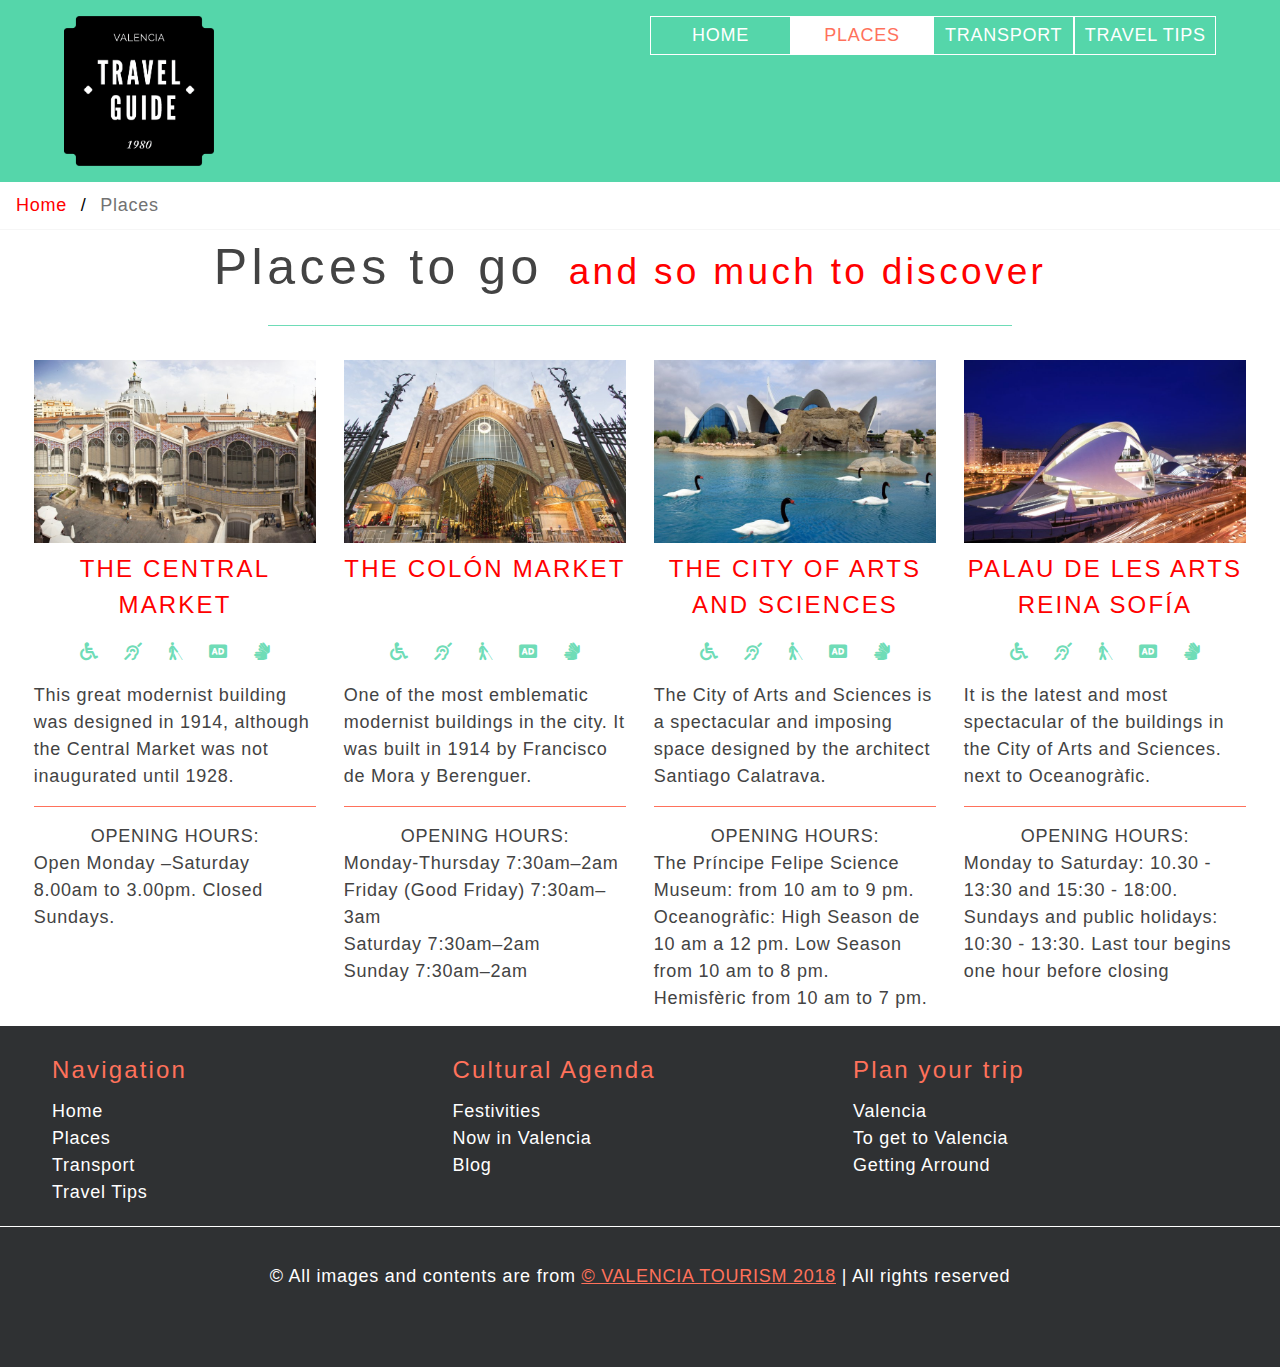
<file: places.html>
<!DOCTYPE html>
<html lang="en">
  <head>
    <meta charset="UTF-8" />
    <meta name="viewport" content="width=device-width, initial-scale=1.0" />
    <meta http-equiv="X-UA-Compatible" content="ie=edge" />
    <title>Places</title>
    <link
      href="https://fonts.googleapis.com/css?family=Roboto:300"
      rel="stylesheet"
    />
    <link
      rel="stylesheet"
      href="https://use.fontawesome.com/releases/v5.5.0/css/all.css"
    />
    <link rel="stylesheet" href="css/main.css" />
  </head>

  <body>
    <div class="main_wrapper">
      <!-- header area -->
      <header class="header_top">
        <div class="wrapper">
          <a href="./"
            ><img
              class="header_logo"
              src="media/logo-header.png"
              alt="Travel Guide Logo"
          /></a>
          <div class="main_nav">
            <nav class="nav">
              <ul>
                <li><a href="./">Home</a></li>
                <li><a class="current" href="places.html">Places</a></li>
                <li><a href="transport.html">Transport</a></li>
                <li><a href="tips.html">Travel Tips</a></li>
              </ul>
            </nav>
          </div>
        </div>
      </header>
      <!-- End of header area -->

      <!-- Breadcrums -->
      <div class="breadcrumbs">
        <ul class="breadcrumb">
          <li><a href="./">Home</a></li>
          <li>Places</li>
        </ul>
      </div>
      <!-- End of Breadcrums -->

      <!-- Places  -->
      <div class="places">
        <div class="inner_card">
          <h1>Places to go</h1>
          <h2><span class="inner_card">and so much to discover</span></h2>
          <div class="separator"></div>

          <div class="row1">
            <div class="place_col1">
              <div class="place">
                <img src="media/mcdocentral.jpg" alt="" />
                <div class="title">
                  <h3>THE CENTRAL MARKET</h3>
                </div>
                <div class="icons_acess">
                  <!-- <i class="fas fa-star"></i> -->
                  <i class="fas fa-wheelchair"> </i>
                  <i class="fas fa-deaf"> </i>
                  <i class="fas fa-blind"> </i>
                  <i class="fas fa-audio-description"> </i>
                  <i class="fas fa-sign-language"> </i>
                </div>

                <p class="card_txt">
                  This great modernist building was designed in 1914, although
                  the Central Market was not inaugurated until 1928.
                </p>
                <div class="opentimes">
                  <strong>OPENING HOURS:</strong>
                  <p class="card_txt">
                    Open Monday –Saturday 8.00am to 3.00pm. Closed Sundays.
                  </p>
                </div>
              </div>
            </div>

            <div class="place_col2">
              <div class="place">
                <img src="media/colonmarket.jpg" alt="" />
                <div class="title">
                  <h3>THE COLÓN MARKET</h3>
                </div>
                <div class="icons_acess">
                  <i class="fas fa-wheelchair"> </i>
                  <i class="fas fa-deaf"> </i>
                  <i class="fas fa-blind"> </i>
                  <i class="fas fa-audio-description"> </i>
                  <i class="fas fa-sign-language"> </i>
                </div>
                <p class="card_txt">
                  One of the most emblematic modernist buildings in the city. It
                  was built in 1914 by Francisco de Mora y Berenguer.
                </p>
                <div class="opentimes">
                  <strong>OPENING HOURS:<br /></strong>
                  <p class="card_txt">
                    Monday-Thursday 7:30am–2am<br />

                    Friday (Good Friday) 7:30am–3am <br />

                    Saturday 7:30am–2am <br />
                    Sunday 7:30am–2am
                  </p>
                </div>
              </div>
            </div>
            <div class="place_col3">
              <div class="place">
                <img src="media/cityciences.jpg" alt="" />
                <div class="title">
                  <h3>THE CITY OF ARTS AND SCIENCES</h3>
                </div>
                <div class="icons_acess">
                  <!-- <i class="fas fa-star"></i> -->
                  <i class="fas fa-wheelchair"> </i>
                  <i class="fas fa-deaf"> </i>
                  <i class="fas fa-blind"> </i>
                  <i class="fas fa-audio-description"> </i>
                  <i class="fas fa-sign-language"> </i>
                </div>
                <p class="card_txt">
                  The City of Arts and Sciences is a spectacular and imposing
                  space designed by the architect Santiago Calatrava.
                </p>
                <div class="opentimes">
                  <strong>OPENING HOURS:<br /></strong>
                  <p class="card_txt">
                    The Príncipe Felipe Science Museum: from 10 am to 9 pm.<br />
                    Oceanogràfic: High Season de 10 am a 12 pm. Low Season from
                    10 am to 8 pm. <br />
                    Hemisfèric from 10 am to 7 pm.
                  </p>
                </div>
              </div>
            </div>
            <div class="place_col4">
              <div class="place">
                <img src="media/palaudelesartes.jpg" alt="" />
                <div class="title">
                  <h3>PALAU DE LES ARTS REINA SOFÍA</h3>
                </div>
                <div class="icons_acess">
                  <!-- <i class="fas fa-star"></i> -->
                  <i class="fas fa-wheelchair"> </i>
                  <i class="fas fa-deaf"> </i>
                  <i class="fas fa-blind"> </i>
                  <i class="fas fa-audio-description"> </i>
                  <i class="fas fa-sign-language"> </i>
                </div>
                <p class="card_txt">
                  It is the latest and most spectacular of the buildings in the
                  City of Arts and Sciences. next to Oceanogràfic.
                </p>
                <div class="opentimes">
                  <strong>OPENING HOURS:<br /></strong>
                  <p class="card_txt">
                    Monday to Saturday: 10.30 - 13:30 and 15:30 - 18:00. Sundays
                    and public holidays: 10:30 - 13:30. Last tour begins one
                    hour before closing
                  </p>
                </div>
              </div>
            </div>
          </div>
        </div>
      </div>
      <!-- footer area -->
      <footer>
        <div id="footer_container">
          <div class="left_col">
            <h3>Navigation</h3>
            <ul>
              <li><a href="#">Home</a></li>
              <li><a href="#">Places</a></li>
              <li><a href="#">Transport</a></li>
              <li><a href="#">Travel Tips</a></li>
            </ul>
          </div>
          <div class="center_col">
            <h3>Cultural Agenda</h3>
            <ul>
              <li><a href="#">Festivities</a></li>
              <li><a href="#">Now in Valencia</a></li>
              <li><a href="#">Blog</a></li>
            </ul>
          </div>
          <div class="right_col">
            <h3>Plan your trip</h3>
            <ul>
              <li><a href="#">Valencia</a></li>
              <li><a href="#">To get to Valencia</a></li>
              <li><a href="#">Getting Arround</a></li>
            </ul>
          </div>
        </div>
        <div class="botton_footer">
          <p>
            &copy; All images and contents are from
            <a href="https://www.visitvalencia.com/en#"
              >© VALENCIA TOURISM 2018</a
            >
            | All rights reserved
          </p>
        </div>
      </footer>
    </div>
  </body>
</html>
</file>
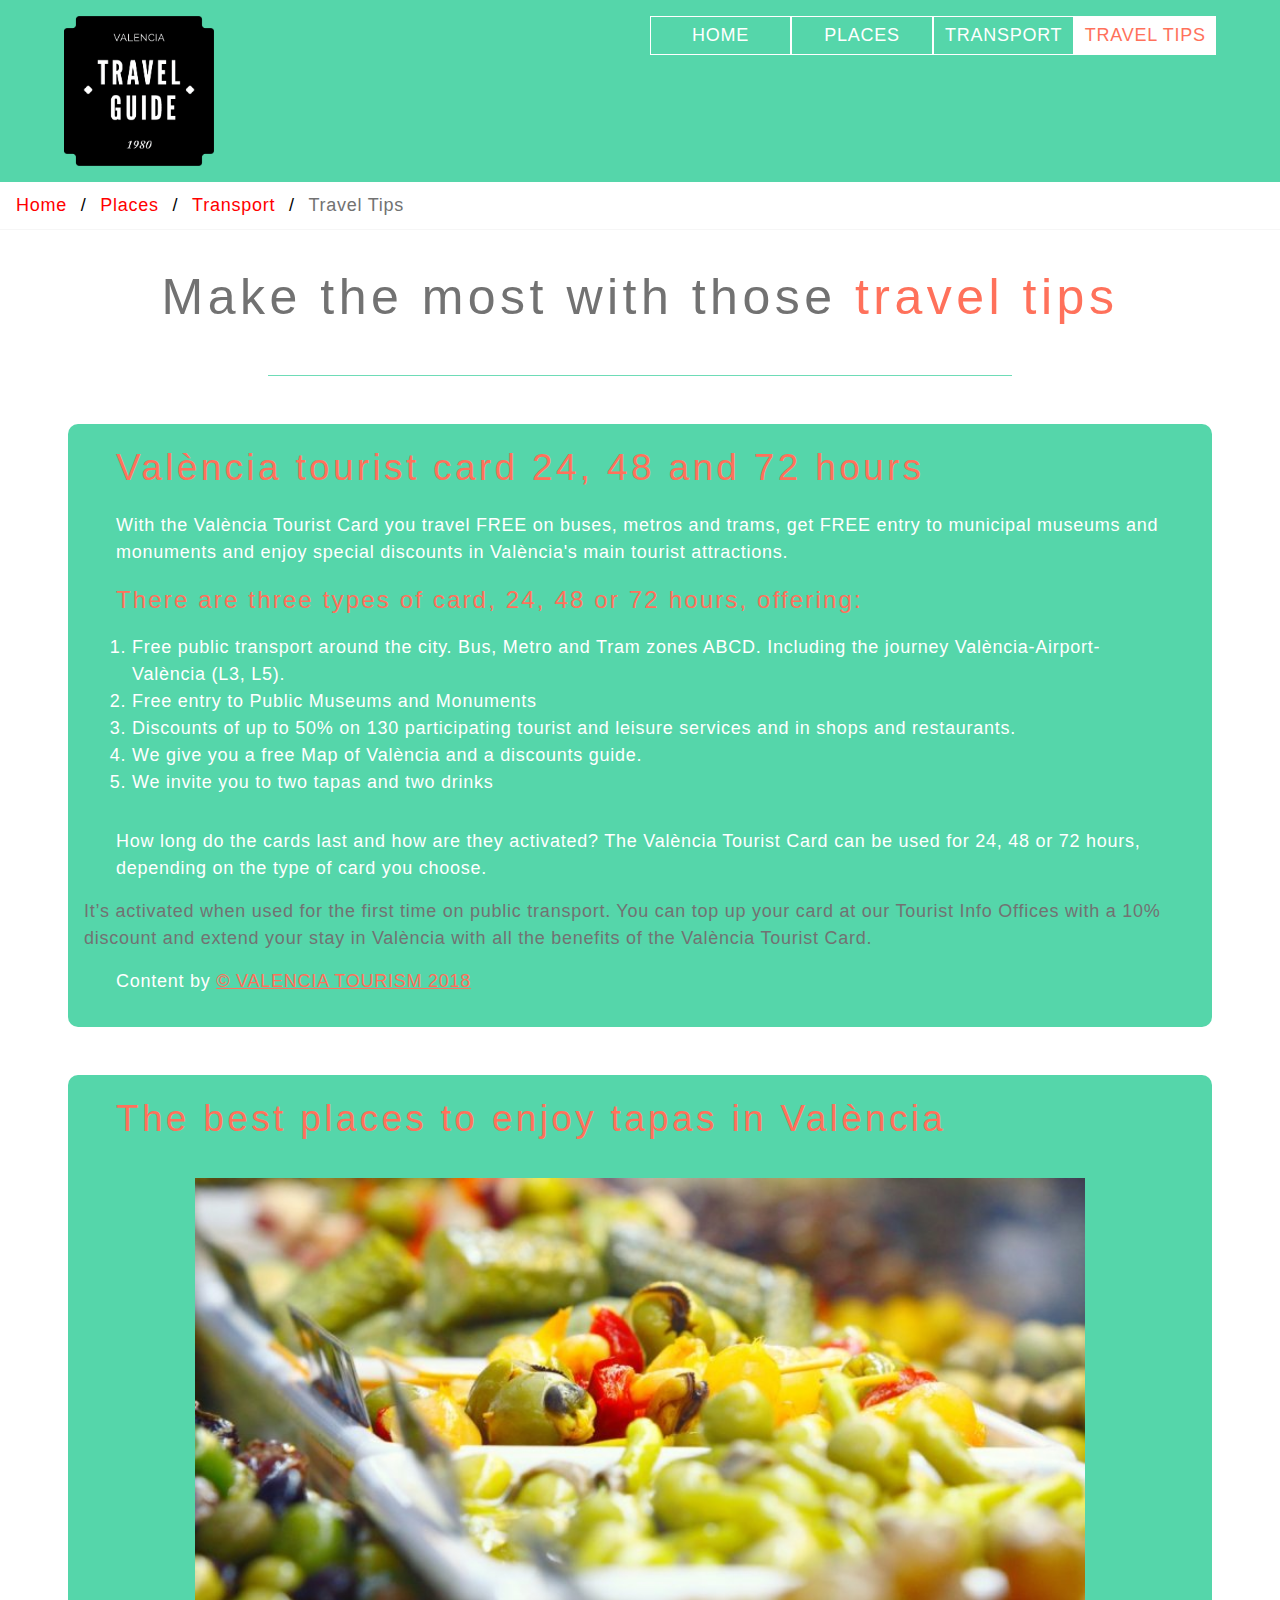
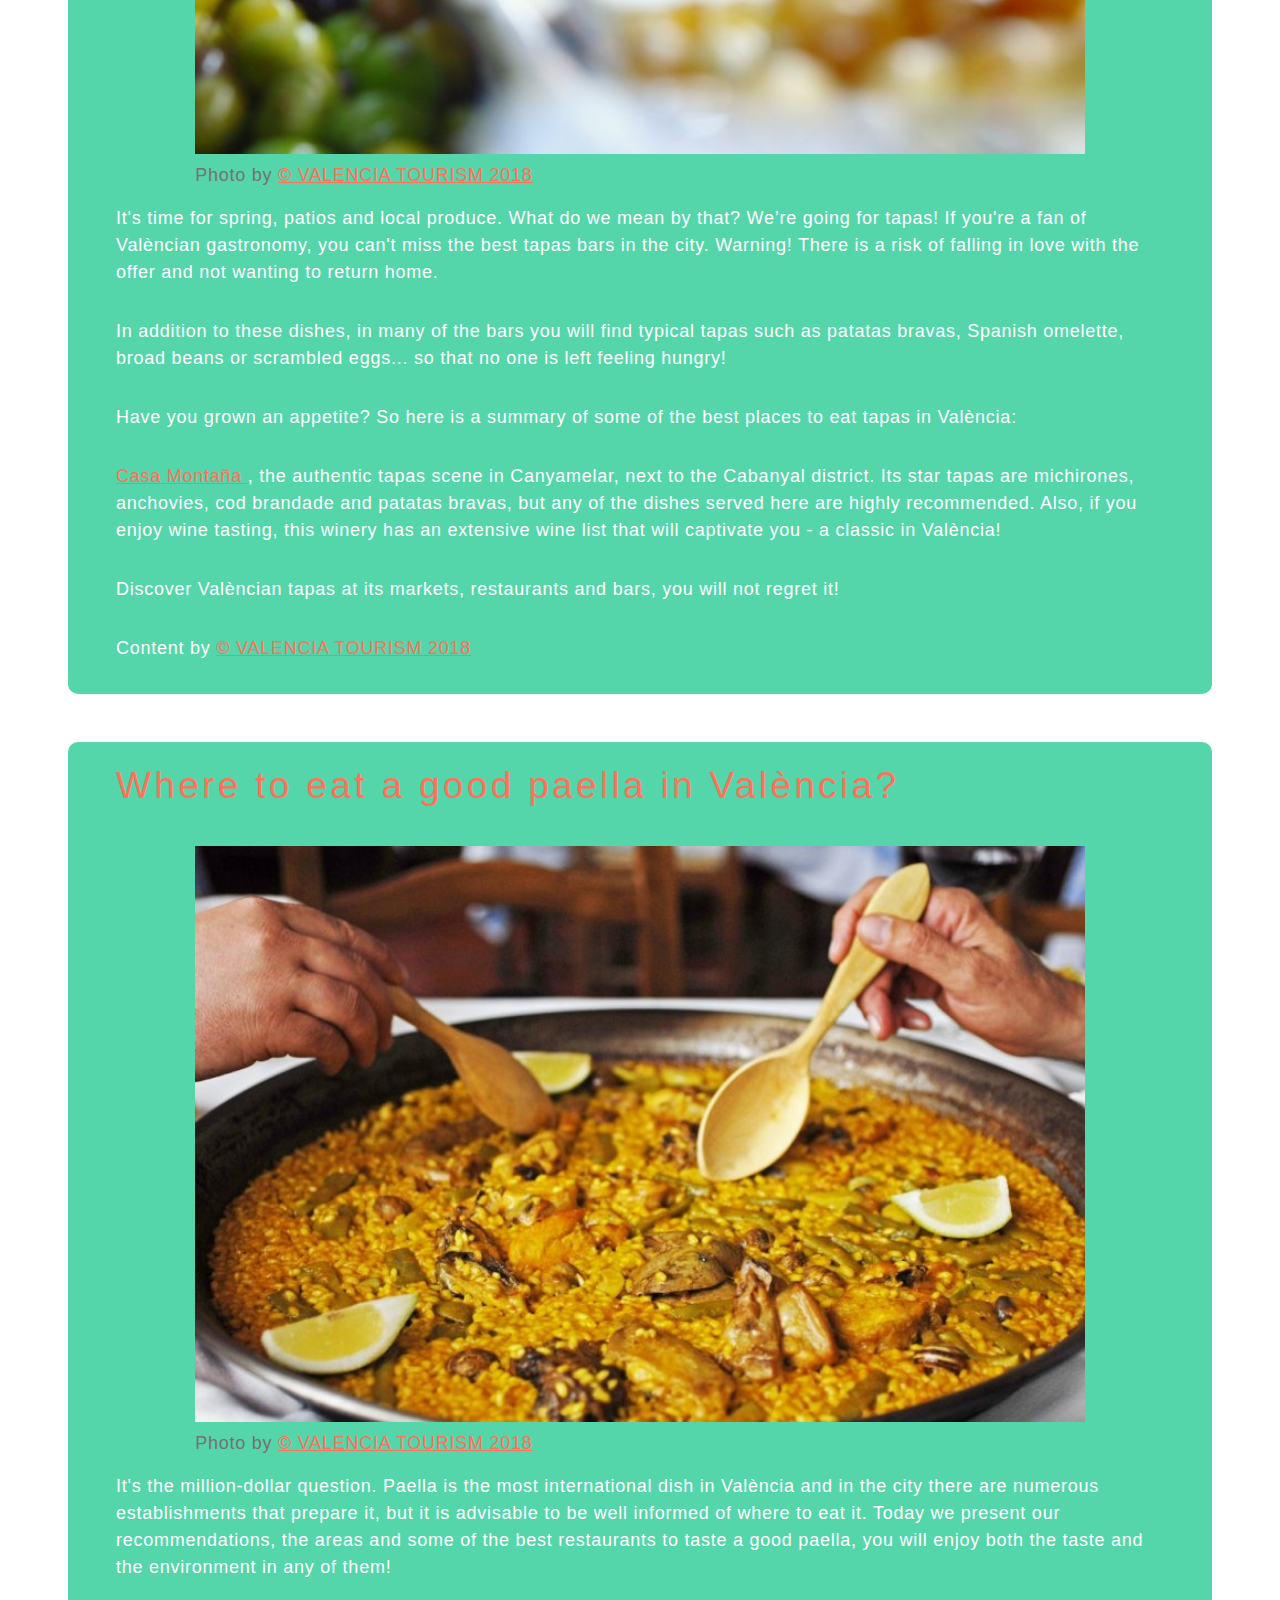
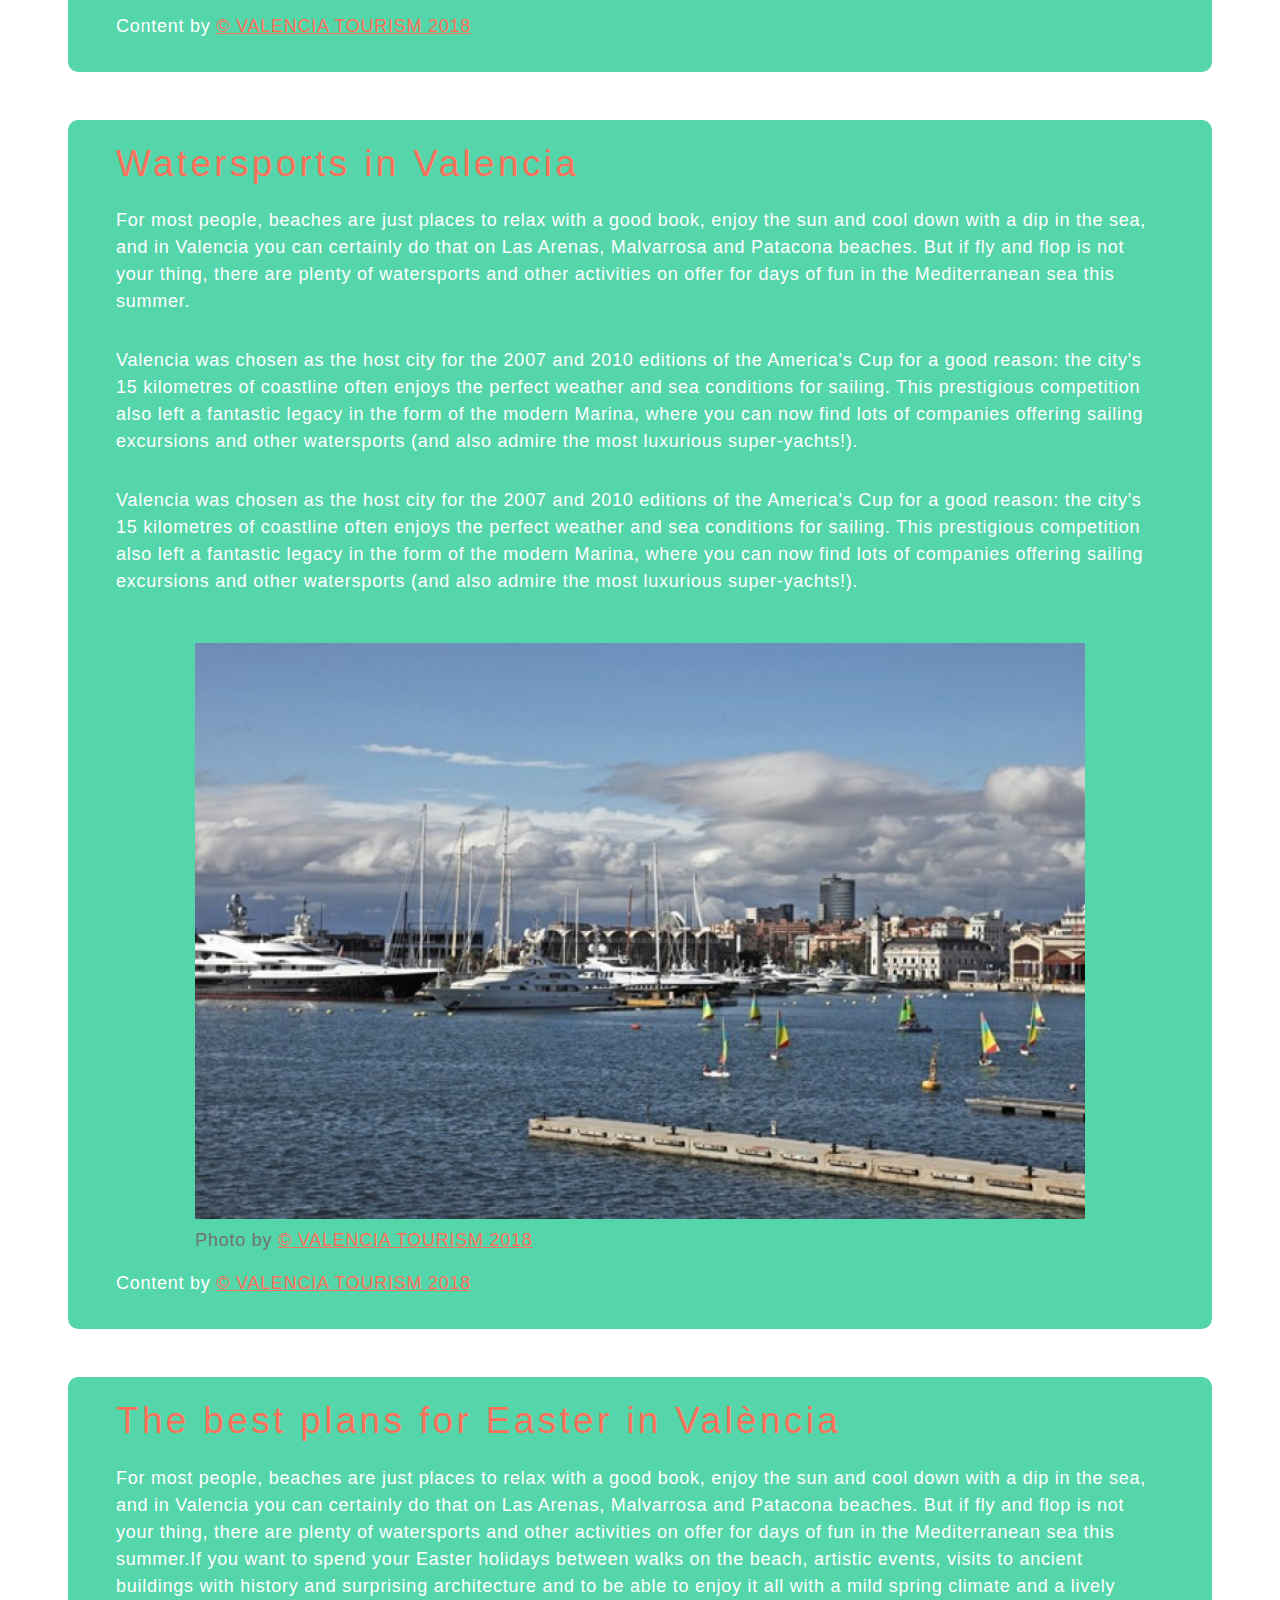
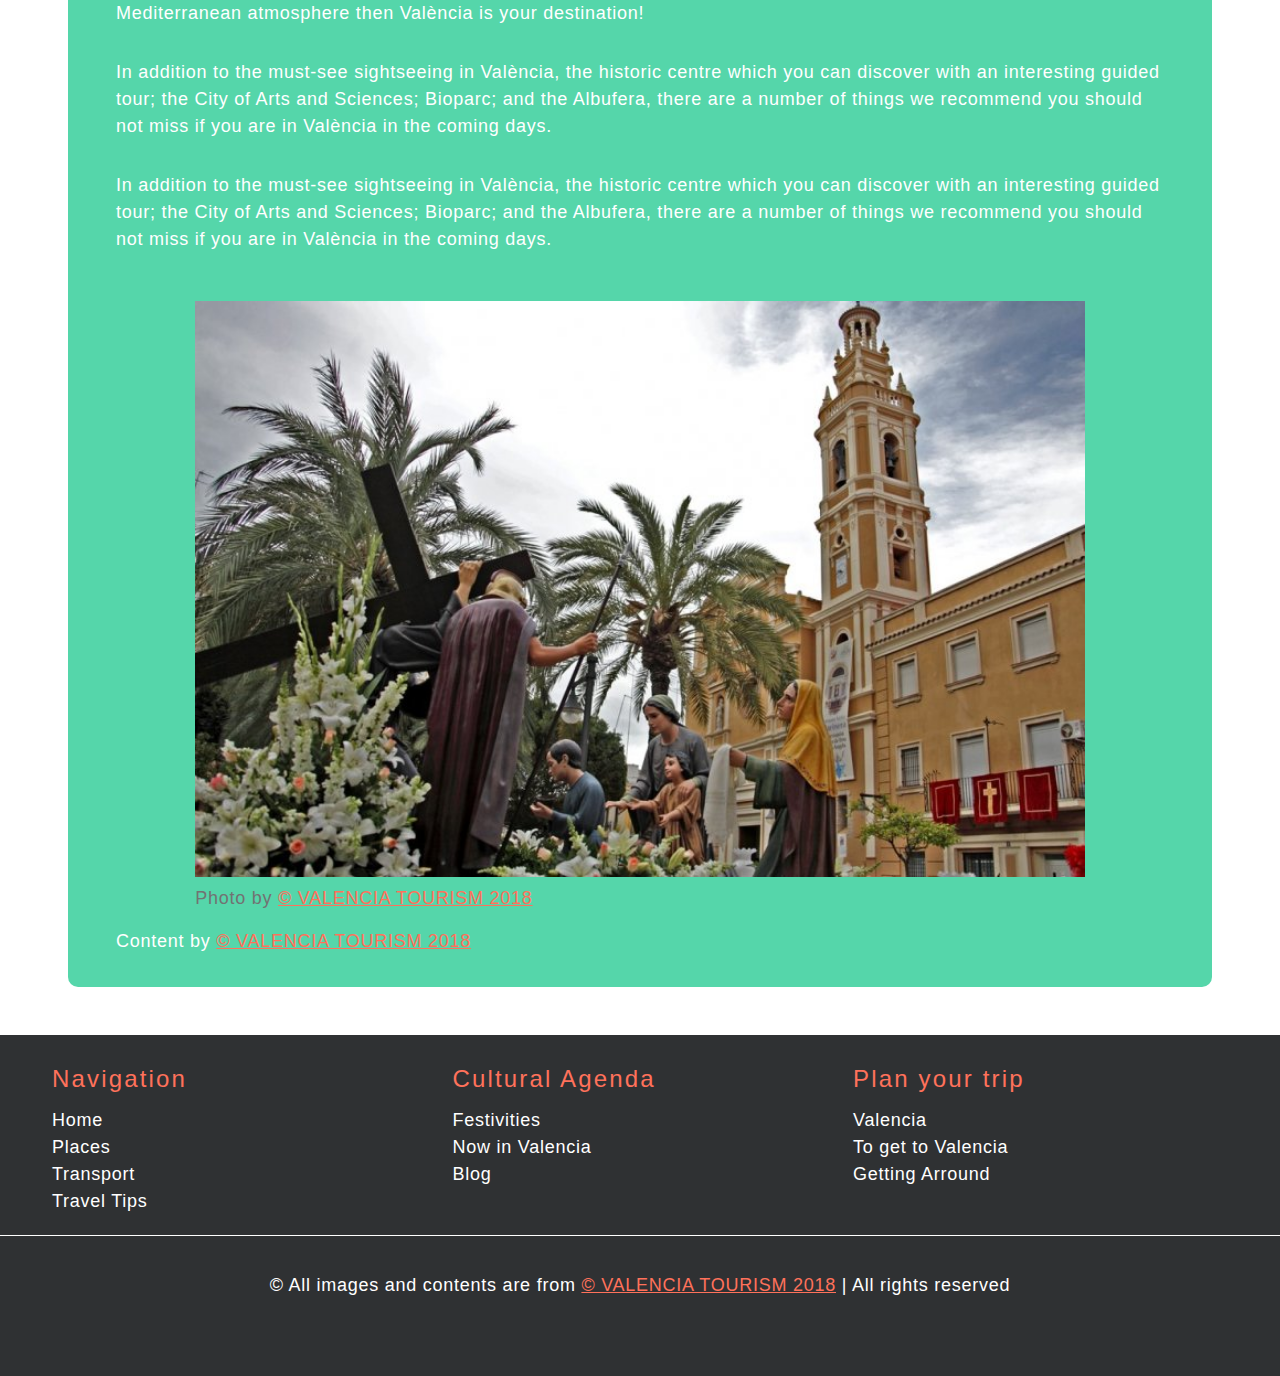
<file: tips.html>
<!DOCTYPE html>
<html lang="en">
  <head>
    <meta charset="UTF-8" />
    <meta name="viewport" content="width=device-width, initial-scale=1.0" />
    <meta http-equiv="X-UA-Compatible" content="ie=edge" />
    <title>Travel Tips</title>
    <link
      href="https://fonts.googleapis.com/css?family=Roboto:300"
      rel="stylesheet"
    />
    <link
      rel="stylesheet"
      href="https://use.fontawesome.com/releases/v5.5.0/css/all.css"
    />
    <link rel="stylesheet" href="css/main.css" />
  </head>

  <body>
    <div class="main_wrapper">
      <!-- header area -->
      <header class="header_top">
        <div class="wrapper">
          <a href="./"
            ><img
              class="header_logo"
              src="media/logo-header.png"
              alt="Travel Guide Logo"
          /></a>
          <div class="main_nav">
            <nav class="nav">
              <ul>
                <li><a href="./">Home</a></li>
                <li><a href="places.html">Places</a></li>
                <li><a href="transport.html">Transport</a></li>
                <li><a class="current" href="tips.html">Travel Tips</a></li>
              </ul>
            </nav>
          </div>
        </div>
      </header>
      <!-- End of header area -->

      <!-- Breadcrums -->
      <div class="breadcrumbs">
        <ul class="breadcrumb">
          <li><a href="./">Home</a></li>
          <li><a href="places.html">Places</a></li>
          <li><a href="tips.html">Transport</a></li>
          <li>Travel Tips</li>
        </ul>
      </div>
      <!-- End of Breadcrumbs -->

      <!-- Main content -->
      <div class="mid_container_wrapper">
        <main class="mid_container">
          <section class="tips">
            <header class="tip">
              <h1>
                Make the most with those
                <span class="colortxt">travel tips</span>
              </h1>
            </header>
            <div class="separator"></div>
            <section class="tip_body">
              <h2>València tourist card 24, 48 and 72 hours</h2>

              <p>
                With the València Tourist Card you travel FREE on buses, metros
                and trams, get FREE entry to municipal museums and monuments and
                enjoy special discounts in València's main tourist attractions.
              </p>

              <h3>
                There are three types of card, 24, 48 or 72 hours, offering:
              </h3>
              <ol>
                <li>
                  Free public transport around the city. Bus, Metro and Tram
                  zones ABCD. Including the journey València-Airport-València
                  (L3, L5).
                </li>
                <li>Free entry to Public Museums and Monuments</li>
                <li>
                  Discounts of up to 50% on 130 participating tourist and
                  leisure services and in shops and restaurants.
                </li>
                <li>
                  We give you a free Map of València and a discounts guide.
                </li>
                <li>We invite you to two tapas and two drinks</li>
              </ol>

              <p>
                How long do the cards last and how are they activated?​ The
                València Tourist Card can be used for 24, 48 or 72 hours,
                depending on the type of card you choose.
              </p>
              It’s activated when used for the first time on public transport.
              You can top up your card at our Tourist Info Offices with a 10%
              discount and extend your stay in València with all the benefits of
              the València Tourist Card.
              <p>
                Content by
                <a href="https://www.visitvalencia.com/en#"
                  >© VALENCIA TOURISM 2018</a
                >
              </p>
            </section>
            <section class="tip_body">
              <h2>The best places to enjoy tapas in València</h2>
              <figure>
                <img src="media/salazones-vv-04266_1024.jpg" alt="salazones" />
                <figcaption>
                  Photo by
                  <a href="https://www.visitvalencia.com/en#"
                    >© VALENCIA TOURISM 2018</a
                  >
                </figcaption>
              </figure>
              <p>
                It's time for spring, patios and local produce. What do we mean
                by that? We’re going for tapas! If you're a fan of Valèncian
                gastronomy, you can't miss the best tapas bars in the city.
                Warning! There is a risk of falling in love with the offer and
                not wanting to return home.
              </p>

              <p>
                In addition to these dishes, in many of the bars you will find
                typical tapas such as patatas bravas, Spanish omelette, broad
                beans or scrambled eggs... so that no one is left feeling
                hungry!
              </p>
              <p>
                Have you grown an appetite? So here is a summary of some of the
                best places to eat tapas in València:
              </p>
              <p>
                <a
                  href="https://www.visitvalencia.com/en/what-to-do-valencia/gastronomy/where-to-eat-restaurant-valencia/bodega-casa-montana"
                  >Casa Montaña </a
                >, the authentic tapas scene in Canyamelar, next to the Cabanyal
                district. Its star tapas are michirones, anchovies, cod brandade
                and patatas bravas, but any of the dishes served here are highly
                recommended. Also, if you enjoy wine tasting, this winery has an
                extensive wine list that will captivate you - a classic in
                València!
              </p>

              <p>
                Discover Valèncian tapas at its markets, restaurants and bars,
                you will not regret it!
              </p>
              <p>
                Content by
                <a href="https://www.visitvalencia.com/en#"
                  >© VALENCIA TOURISM 2018</a
                >
              </p>
            </section>
            <section class="tip_body">
              <h2>Where to eat a good paella in València?</h2>
              <figure>
                <img src="media/paellla-vv-03319_1024_2.jpg" alt="salazones" />
                <figcaption>
                  Photo by
                  <a href="https://www.visitvalencia.com/en#"
                    >© VALENCIA TOURISM 2018</a
                  >
                </figcaption>
              </figure>
              <p>
                It's the million-dollar question. Paella is the most
                international dish in València and in the city there are
                numerous establishments that prepare it, but it is advisable to
                be well informed of where to eat it. Today we present our
                recommendations, the areas and some of the best restaurants to
                taste a good paella, you will enjoy both the taste and the
                environment in any of them!
              </p>

              <p>
                Content by
                <a href="https://www.visitvalencia.com/en#"
                  >© VALENCIA TOURISM 2018</a
                >
              </p>
            </section>
            <section class="tip_body">
              <h2>Watersports in Valencia</h2>
              <p>
                For most people, beaches are just places to relax with a good
                book, enjoy the sun and cool down with a dip in the sea, and in
                Valencia you can certainly do that on Las Arenas, Malvarrosa and
                Patacona beaches. But if fly and flop is not your thing, there
                are plenty of watersports and other activities on offer for days
                of fun in the Mediterranean sea this summer.
              </p>
              <p>
                Valencia was chosen as the host city for the 2007 and 2010
                editions of the America's Cup for a good reason: the city's 15
                kilometres of coastline often enjoys the perfect weather and sea
                conditions for sailing. This prestigious competition also left a
                fantastic legacy in the form of the modern Marina, where you can
                now find lots of companies offering sailing excursions and other
                watersports (and also admire the most luxurious super-yachts!).
              </p>
              <p>
                Valencia was chosen as the host city for the 2007 and 2010
                editions of the America's Cup for a good reason: the city's 15
                kilometres of coastline often enjoys the perfect weather and sea
                conditions for sailing. This prestigious competition also left a
                fantastic legacy in the form of the modern Marina, where you can
                now find lots of companies offering sailing excursions and other
                watersports (and also admire the most luxurious super-yachts!).
              </p>
              <figure>
                <img src="media/MArina-Valencia.jpg" alt="salazones" />
                <figcaption>
                  Photo by
                  <a href="https://www.visitvalencia.com/en#"
                    >© VALENCIA TOURISM 2018</a
                  >
                </figcaption>
              </figure>
              <p>
                Content by
                <a href="https://www.visitvalencia.com/en#"
                  >© VALENCIA TOURISM 2018</a
                >
              </p>
            </section>
            <section class="tip_body">
              <h2>The best plans for Easter in València</h2>

              <p>
                For most people, beaches are just places to relax with a good
                book, enjoy the sun and cool down with a dip in the sea, and in
                Valencia you can certainly do that on Las Arenas, Malvarrosa and
                Patacona beaches. But if fly and flop is not your thing, there
                are plenty of watersports and other activities on offer for days
                of fun in the Mediterranean sea this summer.If you want to spend
                your Easter holidays between walks on the beach, artistic
                events, visits to ancient buildings with history and surprising
                architecture and to be able to enjoy it all with a mild spring
                climate and a lively Mediterranean atmosphere then València is
                your destination!
              </p>
              <p>
                In addition to the must-see sightseeing in València, the
                historic centre which you can discover with an interesting
                guided tour; the City of Arts and Sciences; Bioparc; and the
                Albufera, there are a number of things we recommend you should
                not miss if you are in València in the coming days.
              </p>
              <p>
                In addition to the must-see sightseeing in València, the
                historic centre which you can discover with an interesting
                guided tour; the City of Arts and Sciences; Bioparc; and the
                Albufera, there are a number of things we recommend you should
                not miss if you are in València in the coming days.
              </p>
              <figure>
                <img src="media/vv-02037_1024.jpg" alt="salazones" />
                <figcaption>
                  Photo by
                  <a href="https://www.visitvalencia.com/en#"
                    >© VALENCIA TOURISM 2018</a
                  >
                </figcaption>
              </figure>
              <p>
                Content by
                <a href="https://www.visitvalencia.com/en#"
                  >© VALENCIA TOURISM 2018</a
                >
              </p>
            </section>
          </section>
        </main>
      </div>
      <!-- End of Main content -->

      <!-- footer area -->
      <footer>
        <div id="footer_container">
          <div class="left_col">
            <h3>Navigation</h3>
            <ul>
              <li><a href="#">Home</a></li>
              <li><a href="#">Places</a></li>
              <li><a href="#">Transport</a></li>
              <li><a href="#">Travel Tips</a></li>
            </ul>
          </div>
          <div class="center_col">
            <h3>Cultural Agenda</h3>
            <ul>
              <li><a href="#">Festivities</a></li>
              <li><a href="#">Now in Valencia</a></li>
              <li><a href="#">Blog</a></li>
            </ul>
          </div>
          <div class="right_col">
            <h3>Plan your trip</h3>
            <ul>
              <li><a href="#">Valencia</a></li>
              <li><a href="#">To get to Valencia</a></li>
              <li><a href="#">Getting Arround</a></li>
            </ul>
          </div>
        </div>
        <div class="botton_footer">
          <p>
            &copy; All images and contents are from
            <a href="https://www.visitvalencia.com/en#"
              >© VALENCIA TOURISM 2018</a
            >
            | All rights reserved
          </p>
        </div>
      </footer>
      <!-- End of footer area -->
    </div>
  </body>
</html>
</file>
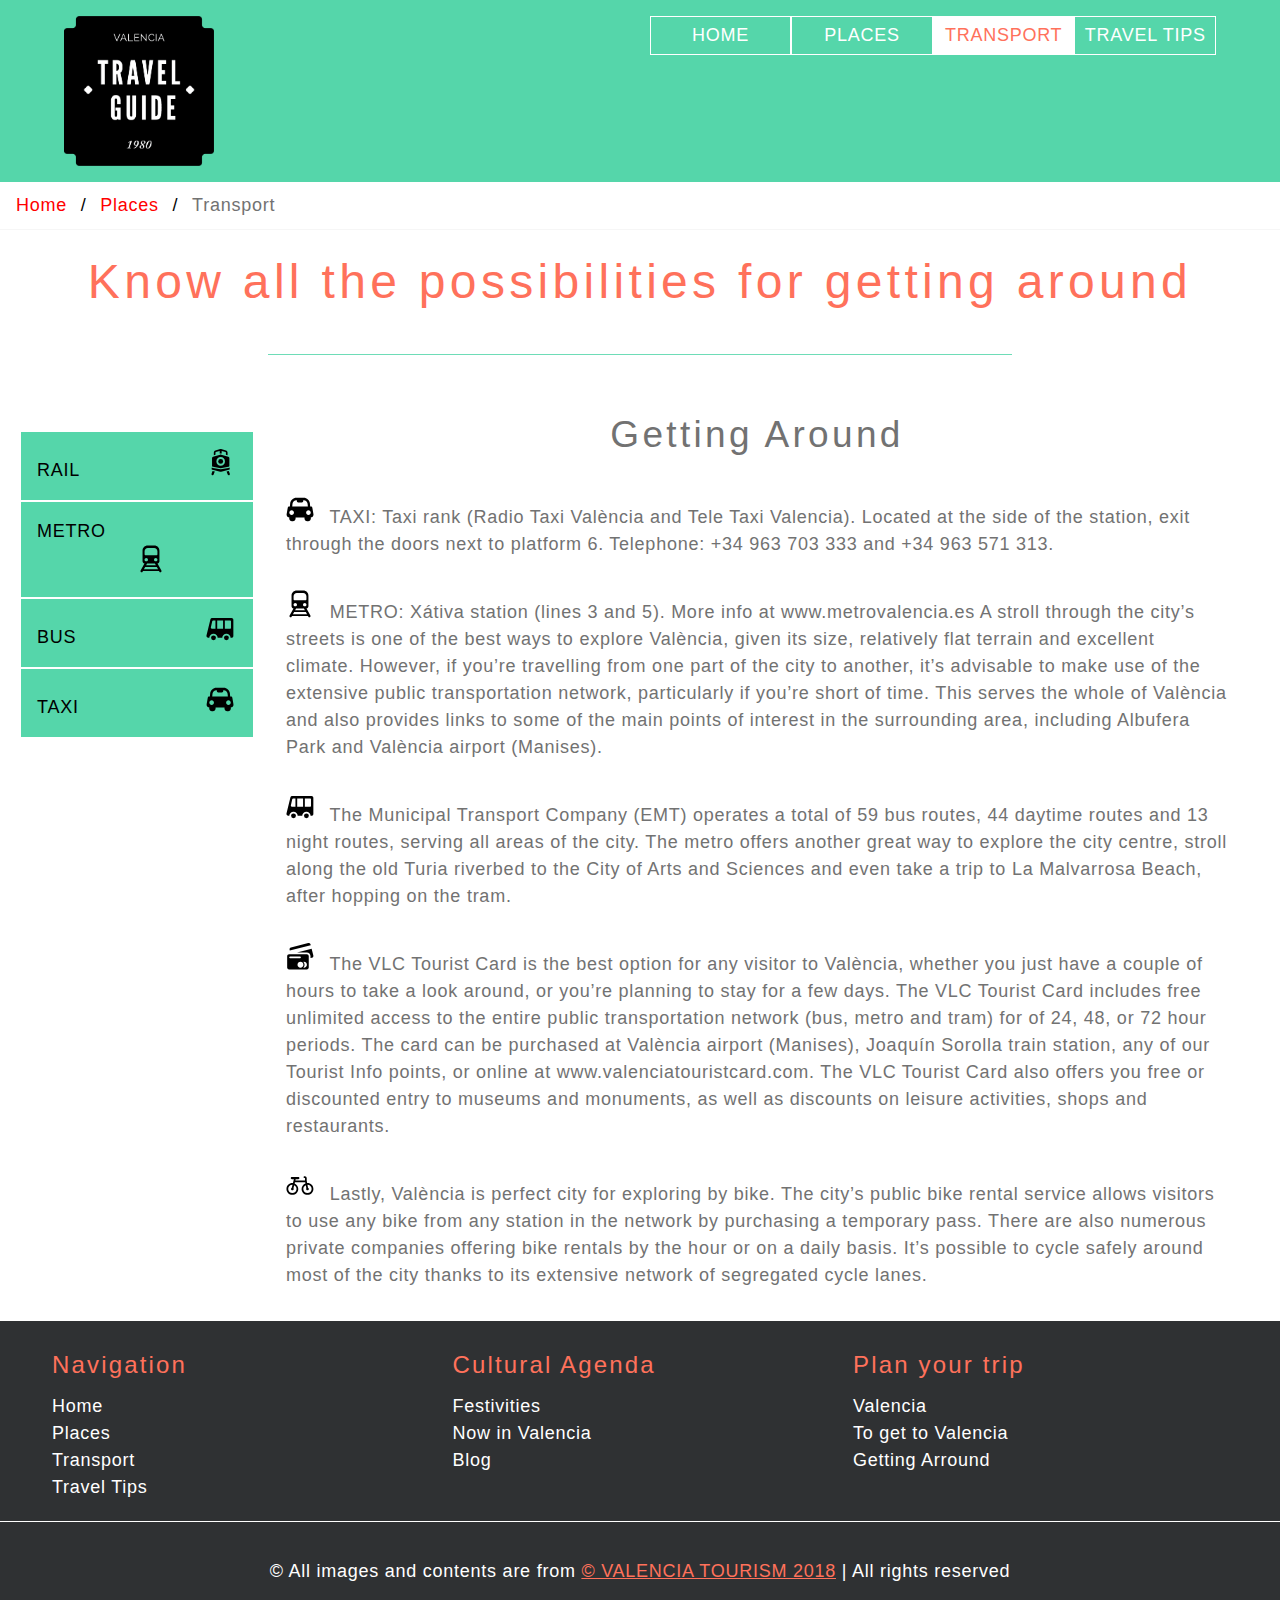
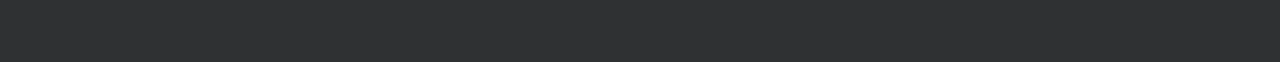
<file: transport.html>
<!DOCTYPE html>
<html lang="en">
  <head>
    <meta charset="UTF-8" />
    <meta name="viewport" content="width=device-width, initial-scale=1.0" />
    <meta http-equiv="X-UA-Compatible" content="ie=edge" />
    <title>Transport</title>
    <link
      href="https://fonts.googleapis.com/css?family=Roboto:300"
      rel="stylesheet"
    />
    <link
      rel="stylesheet"
      href="https://use.fontawesome.com/releases/v5.5.0/css/all.css"
    />
    <link rel="stylesheet" href="css/main.css" />
  </head>

  <body>
    <div class="main_wrapper">
      <!-- header area -->
      <header class="header_top">
        <div class="wrapper">
          <a href="./"
            ><img
              class="header_logo"
              src="media/logo-header.png"
              alt="Travel Guide Logo"
          /></a>
          <div class="main_nav">
            <nav class="nav">
              <ul>
                <li><a href="./">Home</a></li>
                <li><a href="places.html">Places</a></li>
                <li><a class="current" href="transport.html">Transport</a></li>
                <li><a href="tips.html">Travel Tips</a></li>
              </ul>
            </nav>
          </div>
        </div>
      </header>
      <!-- End of header area -->

      <!-- Breadcrums -->
      <div class="breadcrumbs">
        <ul class="breadcrumb">
          <li><a href="./">Home</a></li>
          <li><a href="places.html">Places</a></li>
          <li>Transport</li>
        </ul>
      </div>

      <!-- Main content -->
      <div class="mid_container_wrapper">
        <header class="header_mid">
          <h2>Know all the possibilities for getting around</h2>
        </header>
        <div class="separator"></div>
        <div class="mid_container">
          <section class="left_nav">
            <h2>&nbsp;&nbsp;<br /></h2>
            <nav class="secondary_nav">
              <ul>
                <li>
                  <a href="#"
                    >Rail
                    <img
                      class="indent1"
                      src="media/Tourism-Icons_train.svg"
                      alt=""
                  /></a>
                </li>
                <li>
                  <a href="#"
                    >Metro
                    <img
                      class="indent2"
                      src="media/Tourism-Icons_underground.svg"
                      alt=""
                  /></a>
                </li>
                <li>
                  <a href="#"
                    >Bus
                    <img
                      class="indent3"
                      src="media/Tourism-Icons_bus.svg"
                      alt=""
                  /></a>
                </li>
                <li>
                  <a href="#"
                    >Taxi
                    <img
                      class="indent4"
                      src="media/Tourism-Icons_car.svg"
                      alt=""
                  /></a>
                </li>
              </ul>
            </nav>
          </section>
          <section class="right_content">
            <header>
              <h2>Getting Around</h2>
            </header>
            <p>
              <img src="media/Tourism-Icons_car.svg" alt="" /> TAXI: Taxi rank
              (Radio Taxi València and Tele Taxi Valencia). Located at the side
              of the station, exit through the doors next to platform 6.
              Telephone: +34 963 703 333 and +34 963 571 313.
            </p>
            <p>
              <img src="media/Tourism-Icons_underground.svg" alt="" /> METRO:
              Xátiva station (lines 3 and 5). More info at www.metrovalencia.es
              A stroll through the city’s streets is one of the best ways to
              explore València, given its size, relatively flat terrain and
              excellent climate. However, if you’re travelling from one part of
              the city to another, it’s advisable to make use of the extensive
              public transportation network, particularly if you’re short of
              time. This serves the whole of València and also provides links to
              some of the main points of interest in the surrounding area,
              including Albufera Park and València airport (Manises).
            </p>

            <p>
              <img src="media/Tourism-Icons_bus.svg" alt="" />
              The Municipal Transport Company (EMT) operates a total of 59 bus
              routes, 44 daytime routes and 13 night routes, serving all areas
              of the city. The metro offers another great way to explore the
              city centre, stroll along the old Turia riverbed to the City of
              Arts and Sciences and even take a trip to La Malvarrosa Beach,
              after hopping on the tram.
            </p>

            <p>
              <img src="media/Tourism-Icons_credit-cards.svg" alt="" />
              The VLC Tourist Card is the best option for any visitor to
              València, whether you just have a couple of hours to take a look
              around, or you’re planning to stay for a few days. The VLC Tourist
              Card includes free unlimited access to the entire public
              transportation network (bus, metro and tram) for of 24, 48, or 72
              hour periods. The card can be purchased at València airport
              (Manises), Joaquín Sorolla train station, any of our Tourist Info
              points, or online at www.valenciatouristcard.com. The VLC Tourist
              Card also offers you free or discounted entry to museums and
              monuments, as well as discounts on leisure activities, shops and
              restaurants.
            </p>

            <p>
              <img src="media/Tourism-Icons_bycicle.svg" alt="" /> Lastly,
              València is perfect city for exploring by bike. The city’s public
              bike rental service allows visitors to use any bike from any
              station in the network by purchasing a temporary pass. There are
              also numerous private companies offering bike rentals by the hour
              or on a daily basis. It’s possible to cycle safely around most of
              the city thanks to its extensive network of segregated cycle
              lanes.
            </p>
          </section>
        </div>
      </div>

      <!-- footer area -->
      <footer>
        <div id="footer_container">
          <div class="left_col">
            <h3>Navigation</h3>
            <ul>
              <li><a href="#">Home</a></li>
              <li><a href="#">Places</a></li>
              <li><a href="#">Transport</a></li>
              <li><a href="#">Travel Tips</a></li>
            </ul>
          </div>
          <div class="center_col">
            <h3>Cultural Agenda</h3>
            <ul>
              <li><a href="#">Festivities</a></li>
              <li><a href="#">Now in Valencia</a></li>
              <li><a href="#">Blog</a></li>
            </ul>
          </div>
          <div class="right_col">
            <h3>Plan your trip</h3>
            <ul>
              <li><a href="#">Valencia</a></li>
              <li><a href="#">To get to Valencia</a></li>
              <li><a href="#">Getting Arround</a></li>
            </ul>
          </div>
        </div>
        <div class="botton_footer">
          <p>
            &copy; All images and contents are from
            <a href="https://www.visitvalencia.com/en#"
              >© VALENCIA TOURISM 2018</a
            >
            | All rights reserved
          </p>
        </div>
      </footer>
      <!-- End of footer area -->
    </div>
  </body>
</html>
</file>
<file: css/main.css>
* {
  padding: 0;
  margin: 0;
}

body {
  font-family: 'Roboto', sans-serif;
  font-family: 'Lato', sans-serif;
  font-size: 18px;
  font-weight: 300;
  line-height: 1.5;
  letter-spacing: 0.75px;
  color: rgb(114, 114, 114);
  background-color: rgb(241, 241, 241);
  margin: auto;
  width: 100vw;
  height: 100vh;
}

.figcaption {
  padding: 0;
  margin: 0;
}
.main_wrapper {
  max-width: 1336px;
  margin: auto;
  background-color: #fff;
}

h1 {
  font-size: 50px;
  font-weight: 300;
}
h2 {
  font-size: 37px;
  font-weight: 300;
}
h3 {
  font-size: 1.5rem;
  font-weight: 300;
}

h1,
h2,
h3 {
  letter-spacing: 0.09em;
  display: inline-block;
}

.wrapper {
  padding: 1rem;
  max-width: 90%;
  width: 100vw;
  height: 100vh;
  margin: 0 auto;
}

/* Header and navigation area */
header {
  text-align: center;
  width: 100%;
  height: 182px;
}

.header_top {
  background-color: #55d6aa;
}

.header_mid {
  padding: 1rem;
  /* color: #ff715b; */
}
header.header_mid {
  padding: 0;
  height: auto;
  /* color: #ff715b; */
}

.header_mid h2 {
  font-size: 3rem;
  padding: 1rem;
  color: #ff715b;
  text-align: center;
}

nav {
  display: flex;
  justify-content: flex-end;
}

nav ul {
  padding: 0;
  display: flex;
  list-style: none;
  justify-content: flex-end;
}

nav ul li {
  flex: auto;
  text-align: center;
  justify-content: flex-end;
  /* margin: auto; */
}

nav a {
  color: white;
  text-decoration: none;
  text-transform: uppercase;
  padding: 0.3rem;
  display: inline-block;
  border: 1px solid white;
  transition: 0.5s;
  min-width: 130px;
}

nav a:hover {
  background-color: #fff;
  color: #454545;
}

.header_logo {
  float: left;
  max-height: 150px;
  max-width: 150px;
}

.current {
  background-color: #fff;
  color: #ff715b;
}

/* End of Header and navigation area */

.banner {
  height: 100%;
  width: 100%;
  display: block;
  /* padding-top: 9.5%; */
}

/* Main content */
.main_content {
  padding-left: 1em;
  padding-right: 1em;
  /* text-align: center; */
  background-color: #fff;
}

section.main h2 {
  margin: 0 auto;
  width: 90%;
  /* text-align: center; */
}

.main_txt {
  margin: 0 auto;
  padding: 20px 0px 20px 0px;
  width: 90%;
  text-align: center;
}

.main_title {
  width: 100%;
  padding: 30px 0px 20px 0px;
  text-align: center;
}

.row_mid {
  width: 90%;
  margin: 0 auto;
  overflow: auto;
}

.mid_content {
  align-content: flex-start;
  margin: 0 auto;
  height: auto;
}

.mid_container_wrapper {
  background-color: #fff;
  padding: 0 20px;
}

.mid_container {
  display: flex;
  /* background-color: rgb(221, 115, 115); */
}

.left_nav {
  flex: inherit;
  /* background-color: grey; */
}
.right_content {
  flex: auto;
  padding: 1rem;
  /* flex-wrap: wrap; */
  /* background-color: pink; */
}
.right_content header {
  /* background-color: aqua; */
  height: auto;
}
.right_content img {
  padding-right: 10px;
}

section.right_content h2,
p {
  /* color: #ff715b; */
  text-align: left;
  padding: 1rem;
}

.secondary_nav {
  display: flex;
  flex: 0 1 auto;
  flex-direction: row;
  justify-content: flex-start;
  max-height: fit-content;
  max-width: fit-content;
}

nav.secondary_nav ul {
  /* padding-right: 1rem; */
  display: flex;
  flex-direction: column;
  flex-wrap: wrap;
  justify-content: flex-start;
}

nav.secondary_nav li {
  flex: auto;
  text-align: left;
  justify-content: flex-start;
  background-color: #55d6aa;
  /* margin-left: 1rem; */
}
nav.secondary_nav li a {
  color: black;
  text-decoration: none;
  text-transform: uppercase;
  /* word-spacing: 5px; */
  padding: 1rem;
  display: inline-block;
  border: 1px solid white;
  transition: 0.5s;
  min-width: 200px;
}

.indent1 {
  margin-left: 122px;
}
.indent2 {
  margin-left: 100px;
}
.indent3 {
  margin-left: 124px;
}
.indent4 {
  margin-left: 122px;
}

nav.secondary_nav li a:hover {
  background-color: #fff;
  color: #454545;
}

.tip {
  text-align: center;
  padding: 30px 0px 20px 0px;
}

header.tip {
  height: auto;
}
.tips ol {
  padding: 1rem 2rem;
  color: #fff;
}
section.tips h1 {
  /* color: #ff715b; */
  padding: 0 2rem;
}
.colortxt {
  color: #ff715b;
}
section.tips h2,
h3 {
  color: #ff715b;
  padding: 0rem 2rem;
}
/* section.tips h3 {
	color: #ff715b;
} */

.tips p {
  padding: 1rem 2rem;
  color: #fff;
}
.tips li {
  margin-left: 1rem;
}
.tip_body {
  background-color: #55d6aa;
  padding: 1rem;
  margin: 3rem;
  border-radius: 10px;
}

.tip_body a {
  color: #ff715b;
}
.tip_body img {
  display: block;
  height: 100%;
  width: 80%;
  margin-left: auto;
  margin-right: auto;
  padding: 2rem 2rem 0.5rem 2rem;
}
.tip_body figcaption {
  display: block;
  height: 100%;
  width: 80%;
  margin-left: auto;
  margin-right: auto;
  padding: 0 2rem;
}

.card {
  display: flex;
  text-align: left;
  max-width: 100vw;
  padding: 1rem;
  margin: 0 auto;
}

.indicative {
  margin-right: 2rem;
  max-width: 400px;
  max-height: 600px;
  border: 1px solid rgba(0, 0, 0, 0.5);
}

/* header.title { */
.first {
  flex: 1;
  flex-wrap: wrap;
  /* height: auto; */
  /* align-content: flex-end; */
  /* margin: 0 0 20px 0; */
  /* padding: 20px; */
  background-color: #fff;
}
.second {
  flex: 1;
  display: flex;
  flex-direction: column;
  /* flex-wrap: wrap; */
  /* height: auto; */
  /* align-content: flex-end; */
  /* margin: 0 0 20px 0; */
  /* padding: 0; */
}
header.second_a {
  flex: 1;
  flex-wrap: wrap;
  max-height: max-content;
  /* height: auto; */
  /* align-content: flex-end; */
  /* margin: 0 0 20px 0; */
  padding: 0;
}

header.second_a h2 {
  width: 100%;
  text-align: left;
  margin-left: 1rem;
  margin-bottom: 1rem;
}
.second_b {
  flex: 1;
  /* flex-wrap: wrap; */
  max-width: 600px;
  /* align-content: flex-end; */
  /* margin: 0 0 20px 0; */
  padding: 0;
}

header.title h2 {
  flex: 1;
  /* flex-wrap: wrap; */
  /* align-content: flex-end; */
  /* background-color: rgba(0, 128, 0, 0.062); */
  /* width: 100%; */
}

/* breadcrumbs */
.breadcrumbs {
  background-color: #fff;
}

ul.breadcrumb {
  padding: 10px 16px;
  list-style: none;
  background-color: #fff;
  border-bottom: solid 1px rgba(238, 238, 238, 0.5);
}
ul.breadcrumb li {
  display: inline;
  font-size: 18px;
}
ul.breadcrumb li + li:before {
  padding: 8px;
  color: black;
  content: '/\00a0';
}
ul.breadcrumb li a {
  color: red;
  text-decoration: none;
}
ul.breadcrumb li a:hover {
  color: #ff715b;
  text-decoration: underline;
}
/* End of Breadcrumbs */

/* testimonials */
.testimonials {
  padding: 40px 0;
  background: #f1f1f1;
  color: #434343;
  text-align: center;
}
.inner {
  max-width: 1200px;
  margin: auto;
  overflow: hidden;
  padding: 0 20px;
}
/* Places */
.inner_card {
  max-width: 100%;
  margin: auto;
  overflow: hidden;
  padding: 0 20px;
}
span.inner_card {
  color: red;
}

.opentimes {
  padding-top: 1rem;
  margin-top: 1rem;
  border-top: solid 1px #ff715b;
}
.row1 {
  display: flex;
  flex-direction: row;
  flex-wrap: wrap;
  justify-content: space-around;
}
.places {
  /* padding: 40px 0; */
  background: #fff;
  color: #434343;
  text-align: center;
}
.place_col1 {
  flex: 1;
  /* max-width: 300px; */
  /* min-height: 100vh; */
  box-sizing: border-box;
  margin: 0.3vw;
  flex-basis: 300px;
  display: flex;
  /* padding: 15px; */
}
.place_col2 {
  flex: 1;
  /* max-width: 300px; */
  box-sizing: border-box;
  margin: 0.3vw;
  flex-basis: 300px;
  height: auto;
  display: flex;
  /* padding: 15px; */
}
.place_col3 {
  flex: 1;
  /* max-width: 300px; */
  box-sizing: border-box;
  margin: 0.3vw;
  flex-basis: 300px;
  height: auto;
  display: flex;
  /* padding: 15px; */
}
.place_col4 {
  flex: 1;
  /* max-width: 300px; */
  box-sizing: border-box;
  margin: 0.3vw;
  flex-basis: 300px;
  min-height: auto;
  display: flex;
  /* padding: 15px; */
}
.place {
  background: #fff;
  padding: 10px;
}
.place img {
  width: 100%;
  height: auto;
  /* border-radius: 50%; */
}
.title {
  font-size: 20px;
  text-transform: uppercase;
  margin: 0 auto;
  min-height: 72px;
}
.title h3 {
  color: red;
  padding: 0;
}

span.inner {
  color: #ff715b;
}
.border {
  width: 50%;
  height: 1px;
  background: rgba(85, 214, 170, 0.85);
  margin: 26px auto;
}
.separator {
  width: 60%;
  height: 1px;
  background: rgba(85, 214, 170, 0.85);
  margin: 20px auto;
}

.row {
  display: flex;
  flex-wrap: wrap;
  justify-content: center;
}
.col {
  flex: 33.33%;
  max-width: 33.33%;
  box-sizing: border-box;
  padding: 15px;
}

.testimonial {
  background: #fff;
  box-shadow: 4px 7px 16px -9px;
  padding: 30px;
}
.testimonial img {
  width: 100px;
  height: 100px;
  border-radius: 50%;
}
.testimonial p {
  padding: 0;
}
.name {
  font-size: 20px;
  text-transform: uppercase;
  margin: 20px 0;
}

.stars {
  color: rgba(85, 214, 170, 0.85);
  margin-bottom: 20px;
}
.icons_acess {
  color: rgba(85, 214, 170, 0.85);
  padding: 1rem;
  word-spacing: 20px;
}

.card_txt {
  display: block;
  min-height: 96px;
}
p.card_txt {
  padding: 0;
}

.citation {
  color: #ff715b;
}
/* End of testimonials */
/* footer area */
#footer_container {
  display: flex;
  flex-direction: row;
  justify-content: space-between;
  padding-left: 2em;
  padding-right: 3em;
  color: white;
  background-color: #2f3133;
  min-height: 200px;
  max-width: 100vw;
}

.left_col {
  max-width: 30%;
  padding: 1rem;
  flex: 1 0 auto;
}
.left_col h3 {
  padding: 0px;
  margin: 10px 0 10px 0;
  color: #ff715b;
}

.left_col ul {
  list-style: none;
}

.left_col li {
  text-decoration: none;
}

.left_col a {
  text-decoration: none;
  color: #fff;
}

.left_col p {
  font-size: 0.8rem;
}

.center_col {
  max-width: 30%;
  padding: 1rem;
  flex: 1 0 auto;
}

.center_col h3 {
  padding: 0px;
  margin: 10px 0 10px 0;
  color: #ff715b;
}

.center_col ul {
  list-style: none;
}

.center_col li {
  text-decoration: none;
}

.center_col a {
  text-decoration: none;
  color: #fff;
}

.right_col {
  max-width: 30%;
  padding: 1rem;
  flex: 1 0 auto;
}

.right_col h3 {
  padding: 0px;
  margin: 10px 0 10px 0;
  color: #ff715b;
}

.right_col ul {
  list-style: none;
}

.right_col li {
  text-decoration: none;
}

.right_col a {
  text-decoration: none;
  color: #fff;
}
.botton_footer {
  background: #2f3133;
  color: #fff;
  display: block;
  margin: 0 auto;
  padding-top: 20px;
  border-top: 1px solid #fff;
  bottom: 0px;
  width: 100%;
  height: 120px;
}
.botton_footer > p {
  text-align: center;
}

.botton_footer a {
  color: #ff715b;
}
/* @media queries */

@media screen and (max-width: 960px) {
  .col {
    flex: 100%;
    max-width: 80%;
  }
}

@media screen and (max-width: 600px) {
  .col {
    flex: 100%;
    max-width: 100%;
  }

  .tip_body {
    background-color: #55d6aa;
    /* padding: 1rem; */
    margin: 0;
    border-radius: 10px;
  }
  .tip_body h2 {
    background-color: #55d6aa;
    padding: 0;
    margin: 0;
    border-radius: 10px;
  }
  body
    > div
    > div.mid_container_wrapper
    > main
    > section
    > section:nth-child(3)
    > h2 {
    padding: 0;
  }
  body
    > div
    > div.mid_container_wrapper
    > main
    > section
    > section:nth-child(3)
    > p:nth-child(2) {
    padding: 0;
  }
}

@media screen and (max-width: 870px) {
  header.title {
    max-width: 300px;
    margin: 0 auto;
  }

  header.second_a h2 {
    text-align: center;
  }

  .second_b {
    max-width: max-content;
  }

  #text {
    /* min-width: 70vw; */
    margin: 0 auto;
  }
  nav ul {
    padding-right: 1rem;
    display: flex;
    flex-direction: column;
    flex-wrap: wrap;
  }

  nav ul li {
    text-align: center;
  }
  .banner {
    padding-top: 0%;
  }

  .card {
    display: flex;
    flex-direction: column;
  }

  .first {
    flex: 1;
    text-align: center;
  }

  .second {
    flex: 1;
  }

  nav.secondary_nav li a {
    min-width: 80vw;
  }

  /* footer @media query */
  .left_col {
    flex: 1 0 auto;
    max-width: 100%;
  }
  .center_col {
    flex: 1 0 auto;
    max-width: 100%;
  }
  .right_col {
    flex: 1 0 auto;
    max-width: 100%;
  }
  .mid_container {
    display: flex;
    flex-direction: column;
  }

  #footer_container {
    display: flex;
    flex-direction: column;
    justify-content: center;
  }
}
@media screen and (max-width: 475px) {
  header.title {
    max-width: 300px;
    margin: 0 auto;
  }

  header.second_a h2 {
    text-align: center;
  }

  .second_b {
    max-width: max-content;
  }

  #text {
    /* min-width: 70vw; */
    margin: 0 auto;
  }
  nav ul {
    padding-right: 1rem;
    display: flex;
    flex-direction: column;
    flex-wrap: wrap;
  }

  nav ul li {
    text-align: center;
  }
  .banner {
    padding-top: 0%;
  }

  .card {
    display: flex;
    flex-direction: column;
  }

  .first {
    flex: 1;
    text-align: center;
  }
  .indicative {
    max-width: 100%;
    margin: 0;
    /* max-height: 150px; */
  }

  .second {
    flex: 1;
  }

  /* footer @media query */
  .left_col {
    flex: 1 0 auto;
    max-width: 100%;
  }
  .center_col {
    flex: 1 0 auto;
    max-width: 100%;
  }
  .right_col {
    flex: 1 0 auto;
    max-width: 100%;
  }

  #footer_container {
    display: flex;
    flex-direction: column;
    justify-content: center;
  }
}
</file>
